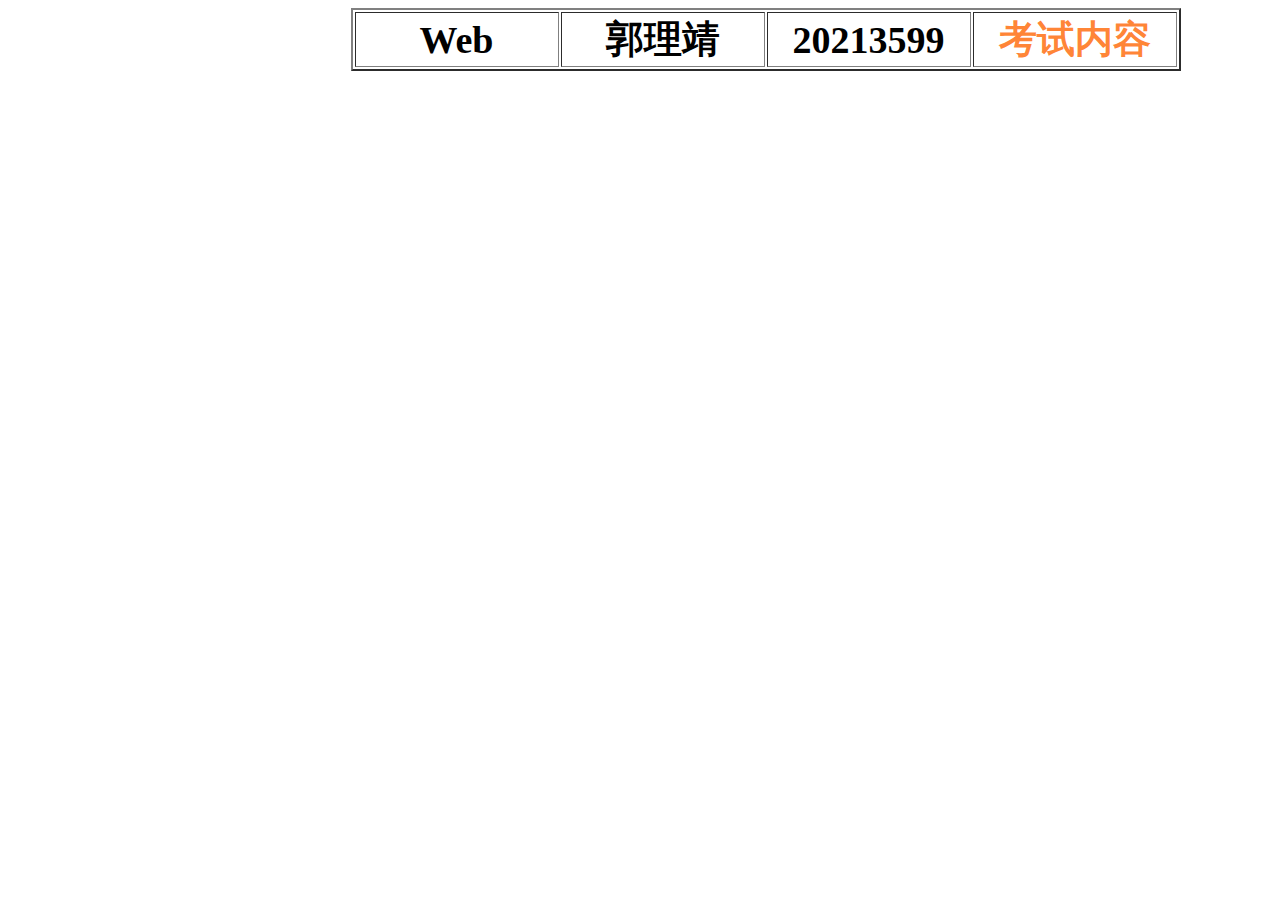
<file: index.html>
<!doctype html>
<html lang="en">
	<head>
		<meta charset="UTF-8">
		<title>20213599</title>
		<style type="text/css">
			body{
				 background:rgba(255,255,255,1);
				}
			p{
				font-size:50px;
				text-align:center;
			 }
			 a{
				color:rgba(255,100,0,0.8);
				text-decoration:none;
			  }
			 table{
					font-size:38px;
					/*border:2px solid red;
					border-color:red;*/
				  }
			a:hover{/*鼠标移动到链接时的颜色*/
					  background-color:rgba(100,200,50,0.5);
					  border:2px solid red;
					  color:red;
				   }
			.Md{
				width:1515px;
			}
		</style>
	</head>
	<body>
	<div id="" class="Md">
		<table border="2px" align="center">
			<tr>
				<th width="200px">Web</th>
				<th width="200px">郭理靖</th>
				<th width="200px">20213599</th>
				<th width="200px"><a href = "ks.html">考试内容</a></th>

			</tr>

		</table>
	</div>
	</body>
</html>
</file>
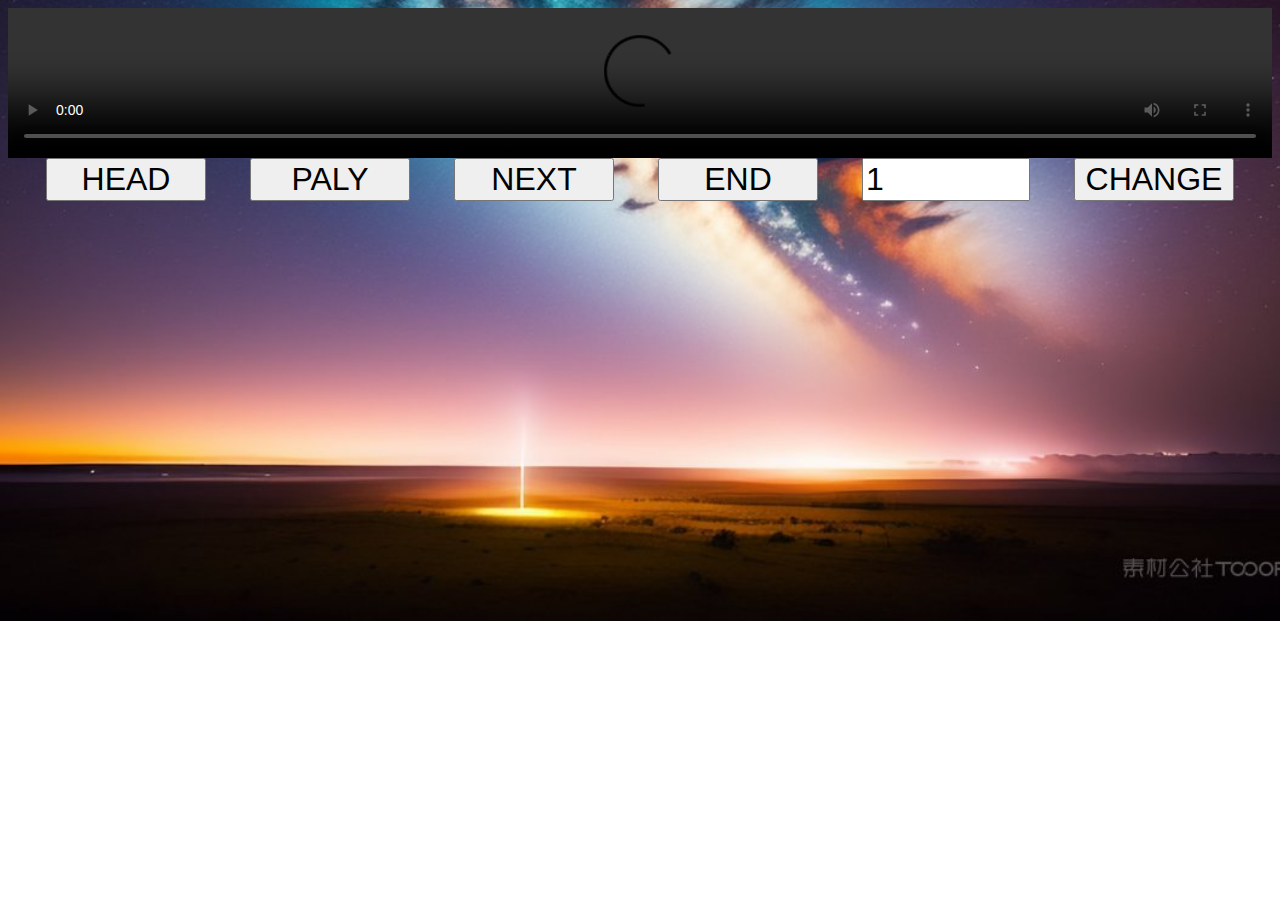
<file: ks.html>
<!doctype html>
<html lang="en">
 <head>
  <meta charset="UTF-8">
  <meta name="Generator" content="EditPlus®">
  <meta name="Author" content="">
  <meta name="Keywords" content="">
  <meta name="Description" content="">
  <title>Document</title>
  <link href="ks.css" rel="stylesheet">
 </head>
 <body>
 <div class="Rd">
  <input type="text" disabled value="1/118" id="Hd">
 </div>
 <div class="Rd">
  <input type="text" disabled value="" id="Jd">
 </div>
 <div class="Fd">
  <div id="" class="Md">
  <video src = "D:/guoLijing/mp4Files/v02004040000bpa9p3egncoejcefuv4g" id = "video" controls = "true">
  </video>
  </div>
	  <div id="Td" class="">
        <input type = "button" id = "head" value = "HEAD" class = "in">
		<input type = "button" id = "play" value = "PALY" class = "in">
		<input type = "button" id = "next" value = "NEXT" class = "in">
        <input type = "button" id = "end" value = "END" class = "in">
        <input type = "text" id = "page" value = "1" class = "in" >
        <input type="button" id="change" value="CHANGE" class="in">
	  </div>
 </div>
  <script type="text/javascript" src="ks.js">
  </script>
 </body>
</html>
</file>
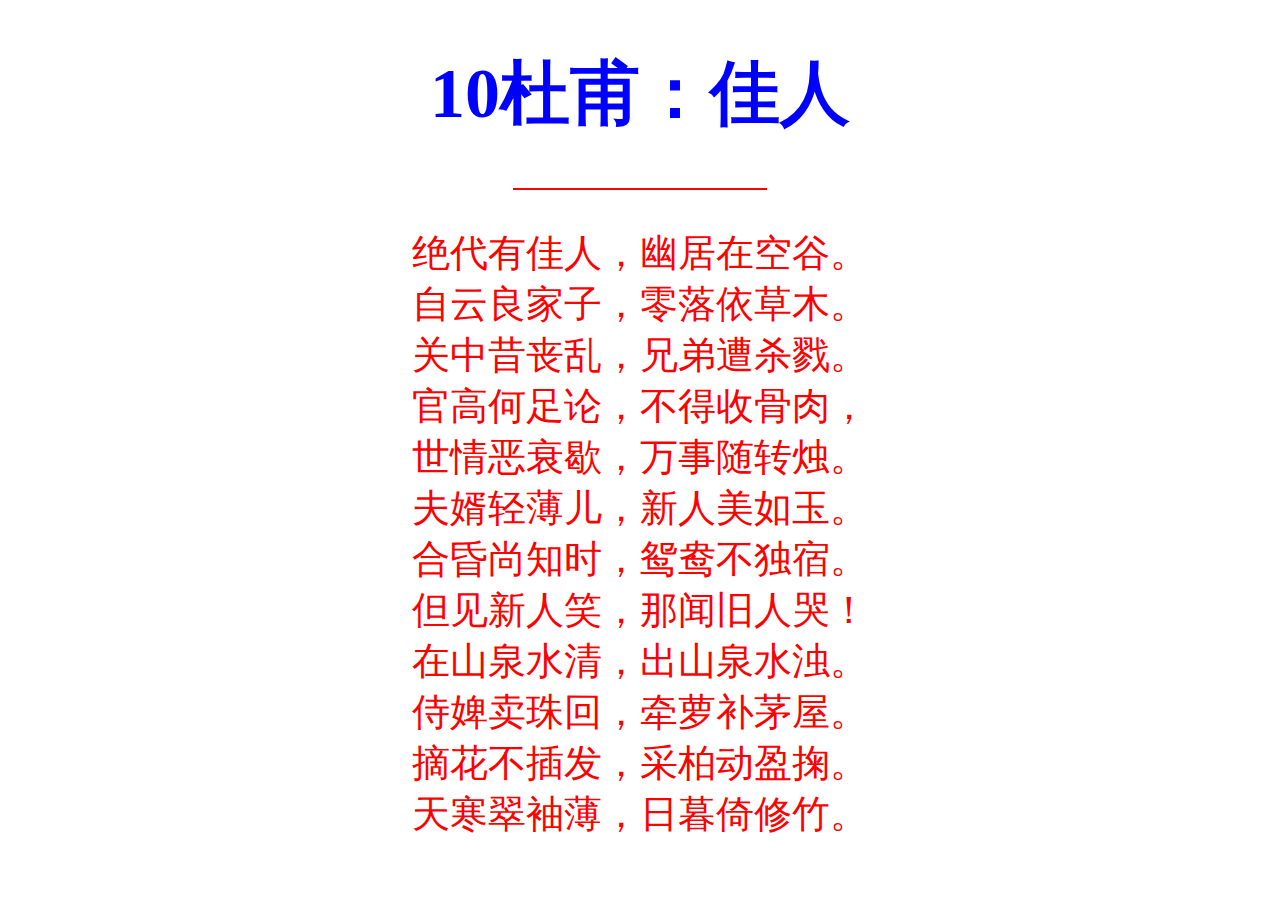
<file: 20213599/20213599-01.html>
<!doctype html>
<html lang="en">
	<head>
		<meta charset="UTF-8">
		<title>Document</title>
		<style type="text/css">
			h1
			{
				font-size:70px;
				text-align:center;
				color:blue;
				font-family:宋体;
			}
			span
			{
				font-family:仿宋;
			}
			p
			{
				font-size:38px;
				text-align:center;
				color:red;
				font-family:楷体;
			}
		</style>
	</head>
	<body>
		<h1>10杜甫：<span>佳人<span>
		</h1>
		<hr color="red" size="2px" width="20%">
		<p>
			绝代有佳人，幽居在空谷。<br>
			自云良家子，零落依草木。<br>
			关中昔丧乱，兄弟遭杀戮。<br>
			官高何足论，不得收骨肉，<br>
			世情恶衰歇，万事随转烛。<br>
			夫婿轻薄儿，新人美如玉。<br>
			合昏尚知时，鸳鸯不独宿。<br>
			但见新人笑，那闻旧人哭！<br>
			在山泉水清，出山泉水浊。<br>
			侍婢卖珠回，牵萝补茅屋。<br>
			摘花不插发，采柏动盈掬。<br>
			天寒翠袖薄，日暮倚修竹。<br>
		</p>
	</body>
</html>
</file>
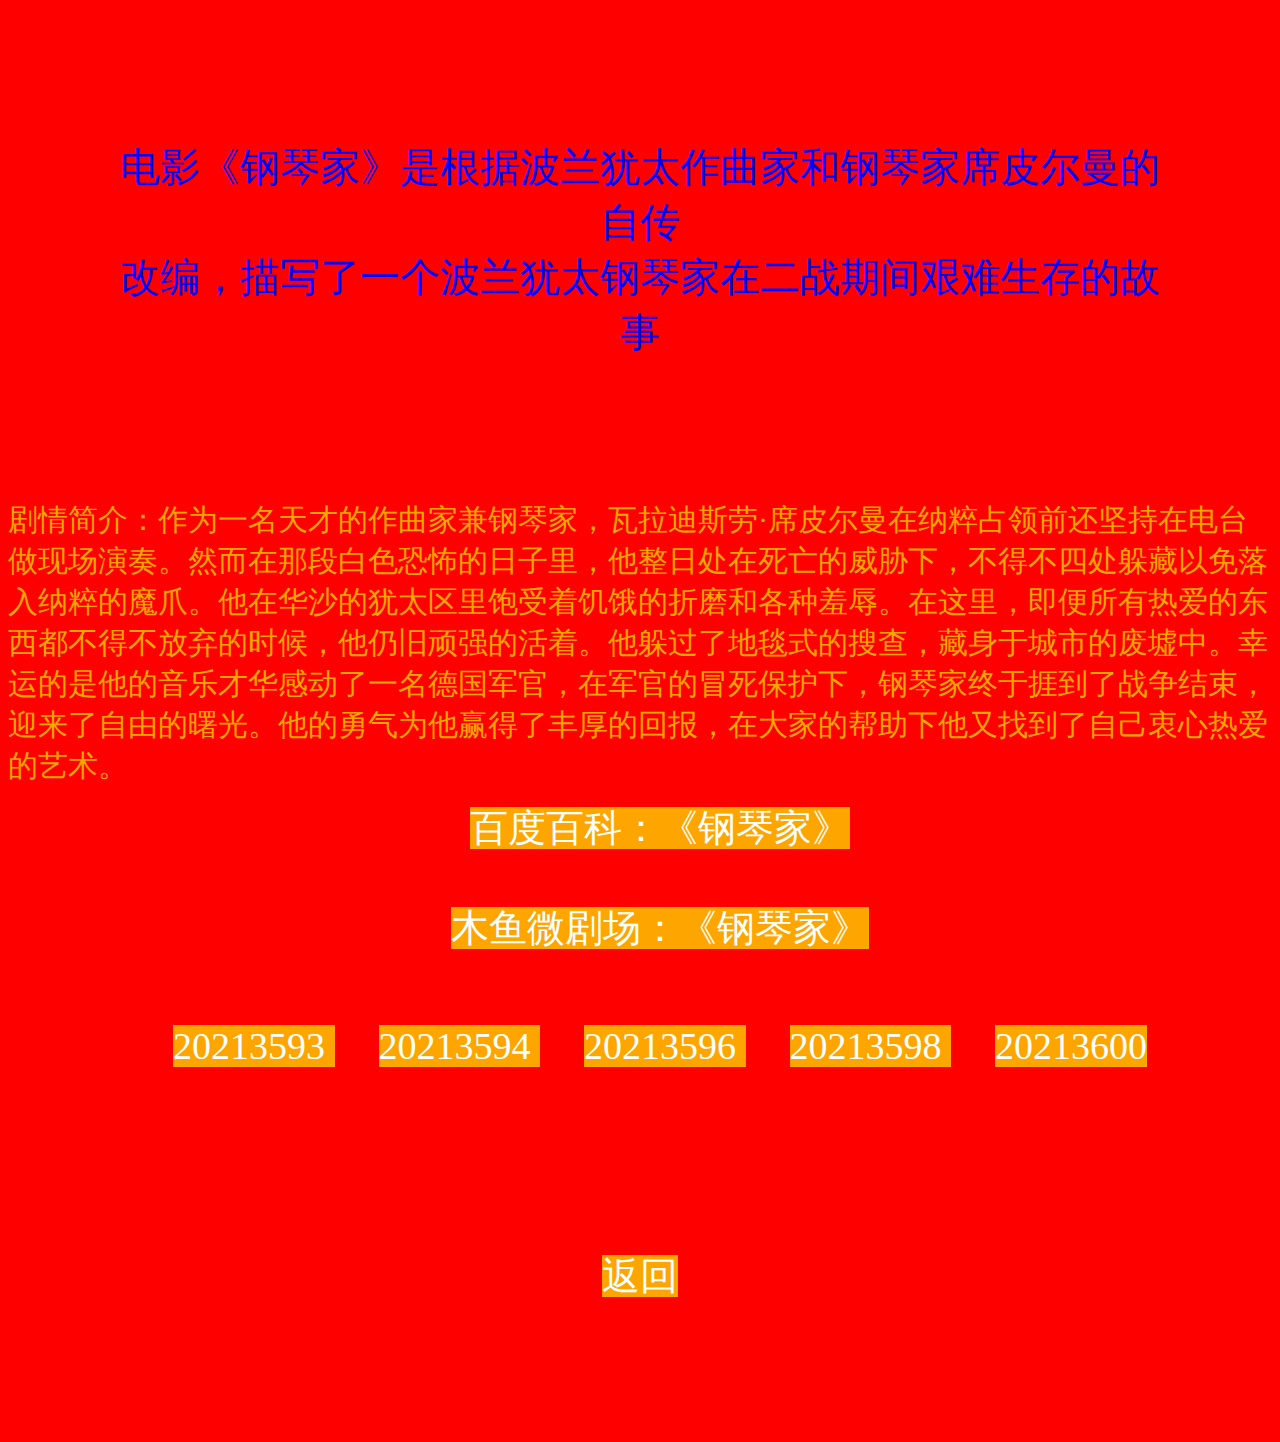
<file: 20213599/20213599-03.html>
<!doctype html>
<html lang="en">
	<head>
		<meta charset="UTF-8">
		<style>/*样式属性*/
			body{
				 background:url("https://image.tmdb.org/t/p/original/hg84hWpEQFjXMsoIPgskFFAtE2e.jpg");/*背景*/
				 background-attachment:fixed;/*固定背景*/
				 background-repeat:no-repeat;/*背景不重复*/
				 background-size:100%;/*背景尺寸*/
				 background-position:center;/*背景位置*/
				 background-color:red;/*背景颜色*/
				}
			li{
				list-style:none;/*列表样式*/
				text-align:center;
				height:100px;
			  }
			p{
			  text-align:center;/*文本位置*/
			  font-size:40px;/*文本字体尺寸*/
			  color:blue;/*文本字体颜色*/
			  padding:100px;/*内边距*/
			 }
			 span{
				  font-size:30px;/*指定范围文本字体尺寸*/
				  color:orange;/*指定范围文本字体颜色*/
				 }
			a{
			  font-size:38px;/*超链接尺寸*/
			  background-color:orange;/*超链接背景颜色*/
			  color:white;/*超链接颜色*/
			  text-decoration:none;/*文字装饰*/
			  border:2px solid red;/*超链接外边框*/
			  margin:20px;/*外边距*/
			 }
			  a:link{/*未访问链接的颜色*/
					 border:2px solid red;
					 background-color:orange;
					 color:white;
					}
			  a:visited{/*已访问链接的颜色*/
						background-color:rgba(128,128,128,0);
						border:2px solid purple;
					   }
			  a:hover{/*鼠标移动到链接时的颜色*/
					  background-color:blue;
					  border:2px solid red;
					  color:red;
					  font-size:60px;
					 }
			  a:active{/*鼠标点击时的颜色*/
					   color:yellow;
					   border:5px solid yellow;
					   font-size:40px;
					  }
			  input{
					font-size:38px;
					color:rgba(255,100,0,0.5);
				   }
		</style>
	</head>
	<body>
		<title>
			20213599
		</title>
		<p>
		电影《钢琴家》是根据波兰犹太作曲家和钢琴家席皮尔曼的自传<br>
		改编，描写了一个波兰犹太钢琴家在二战期间艰难生存的故事<br>
		</p>
		<span>
			剧情简介：作为一名天才的作曲家兼钢琴家，瓦拉迪斯劳·席皮尔曼在纳粹占领前还坚持在电台做现场演奏。然而在那段白色恐怖的日子里，他整日处在死亡的威胁下，不得不四处躲藏以免落入纳粹的魔爪。他在华沙的犹太区里饱受着饥饿的折磨和各种羞辱。在这里，即便所有热爱的东西都不得不放弃的时候，他仍旧顽强的活着。他躲过了地毯式的搜查，藏身于城市的废墟中。幸运的是他的音乐才华感动了一名德国军官，在军官的冒死保护下，钢琴家终于捱到了战争结束，迎来了自由的曙光。他的勇气为他赢得了丰厚的回报，在大家的帮助下他又找到了自己衷心热爱的艺术。
		</span>
		<ul>
			<li>
				<a href="https://baike.baidu.com/item/%E9%92%A2%E7%90%B4%E5%AE%B6/4197275"
				target="blank">
				百度百科：《钢琴家》
				</a>
			</li>
			<li>
				<a href="https://www.bilibili.com/video/BV1hW411s7P4?spm_id_from=333.999.0.0"
				target="blank">
				木鱼微剧场：《钢琴家》
				</a>
			</li>
			<li>
				<hr width='50%' color='red' size='5px'>
				<a href='../20213593.html'
				title="xjw" target="blank">
				20213593
				</a>
				<a href='../20213594.html'
				title="zcw" target="blank">
				20213594
				</a>
				<a href='../20213596.html'
				title="zdn" target="blank">
				20213596
				</a>
				<a href='../20213598.html'
				title="zlf" target="blank">
				20213598
				</a>
				<a href='../20213600.html'
				title="zwy" target="blank">
				20213600
				</a>
			</li>
		</ul>
		<p>
		<a href='../20213599.html'
		title="返回">
		返回
		</a>
	</body>
</html>
</file>
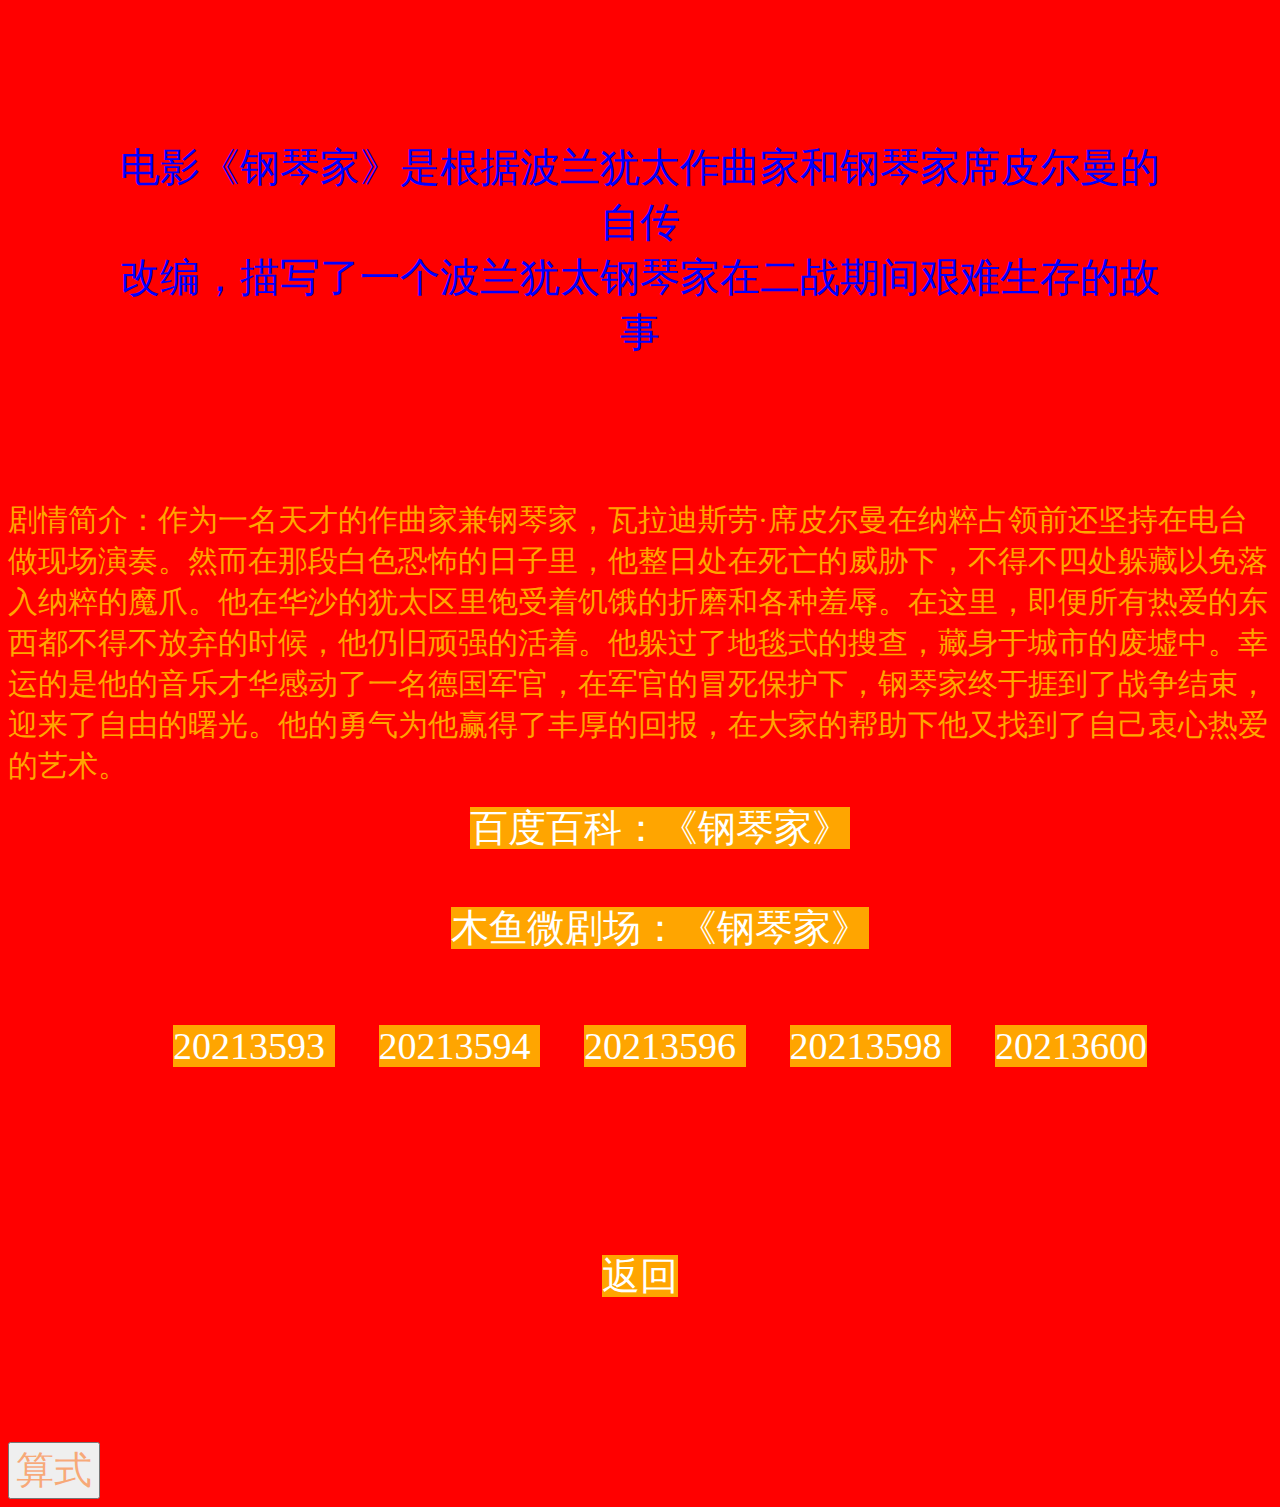
<file: 20213599/20213599-04.html>
<!doctype html>
<html lang="en">
	<head>
		<meta charset="UTF-8">
		<style>/*样式属性*/
			body{
				 background:url("https://image.tmdb.org/t/p/original/hg84hWpEQFjXMsoIPgskFFAtE2e.jpg");/*背景*/
				 background-attachment:fixed;/*固定背景*/
				 background-repeat:no-repeat;/*背景不重复*/
				 background-size:100%;/*背景尺寸*/
				 background-position:center;/*背景位置*/
				 background-color:red;/*背景颜色*/
				}
			li{
				list-style:none;/*列表样式*/
				text-align:center;
				height:100px;
			  }
			p{
			  text-align:center;/*文本位置*/
			  font-size:40px;/*文本字体尺寸*/
			  color:blue;/*文本字体颜色*/
			  padding:100px;/*内边距*/
			 }
			 span{
				  font-size:30px;/*指定范围文本字体尺寸*/
				  color:orange;/*指定范围文本字体颜色*/
				 }
			a{
			  font-size:38px;/*超链接尺寸*/
			  background-color:orange;/*超链接背景颜色*/
			  color:white;/*超链接颜色*/
			  text-decoration:none;/*文字装饰*/
			  border:2px solid red;/*超链接外边框*/
			  margin:20px;/*外边距*/
			 }
			  a:link{/*未访问链接的颜色*/
					 border:2px solid red;
					 background-color:orange;
					 color:white;
					}
			  a:visited{/*已访问链接的颜色*/
						background-color:rgba(128,128,128,0);
						border:2px solid purple;
					   }
			  a:hover{/*鼠标移动到链接时的颜色*/
					  background-color:blue;
					  border:2px solid red;
					  color:red;
					  font-size:60px;
					 }
			  a:active{/*鼠标点击时的颜色*/
					   color:yellow;
					   border:5px solid yellow;
					   font-size:40px;
					  }
			  input{
					font-size:38px;
					color:rgba(255,100,0,0.5);
				   }
		</style>
	</head>
	<body>
		<title>
			20213599
		</title>
		<p>
		电影《钢琴家》是根据波兰犹太作曲家和钢琴家席皮尔曼的自传<br>
		改编，描写了一个波兰犹太钢琴家在二战期间艰难生存的故事<br>
		</p>
		<span>
			剧情简介：作为一名天才的作曲家兼钢琴家，瓦拉迪斯劳·席皮尔曼在纳粹占领前还坚持在电台做现场演奏。然而在那段白色恐怖的日子里，他整日处在死亡的威胁下，不得不四处躲藏以免落入纳粹的魔爪。他在华沙的犹太区里饱受着饥饿的折磨和各种羞辱。在这里，即便所有热爱的东西都不得不放弃的时候，他仍旧顽强的活着。他躲过了地毯式的搜查，藏身于城市的废墟中。幸运的是他的音乐才华感动了一名德国军官，在军官的冒死保护下，钢琴家终于捱到了战争结束，迎来了自由的曙光。他的勇气为他赢得了丰厚的回报，在大家的帮助下他又找到了自己衷心热爱的艺术。
		</span>
		<ul>
			<li>
				<a href="https://baike.baidu.com/item/%E9%92%A2%E7%90%B4%E5%AE%B6/4197275"
				target="blank">
				百度百科：《钢琴家》
				</a>
			</li>
			<li>
				<a href="https://www.bilibili.com/video/BV1hW411s7P4?spm_id_from=333.999.0.0"
				target="blank">
				木鱼微剧场：《钢琴家》
				</a>
			</li>
			<li>
				<hr width='50%' color='red' size='5px'>
				<a href='../20213593.html'
				title="xjw" target="blank">
				20213593
				</a>
				<a href='../20213594.html'
				title="zcw" target="blank">
				20213594
				</a>
				<a href='../20213596.html'
				title="zdn" target="blank">
				20213596
				</a>
				<a href='../20213598.html'
				title="zlf" target="blank">
				20213598
				</a>
				<a href='../20213600.html'
				title="zwy" target="blank">
				20213600
				</a>
			</li>
		</ul>
		<p>
		<a href='../20213599.html'
		title="返回">
		返回
		</a>
		</p>
		<input type="button" value="算式">
		<script>
			var span=document.querySelector("span");
			var p=document.querySelector("p");
			var button=document.querySelector("input");
			var i=1;
			var s=1;
			var n=1;
			while (i<100)
			{
				i++;
				s=s+'+ '+i;
				n=n+i;
			}
			button.onclick=function(){
										p.textContent=s+"="+n;
									 };
		</script>
	</body>
</html>
</file>
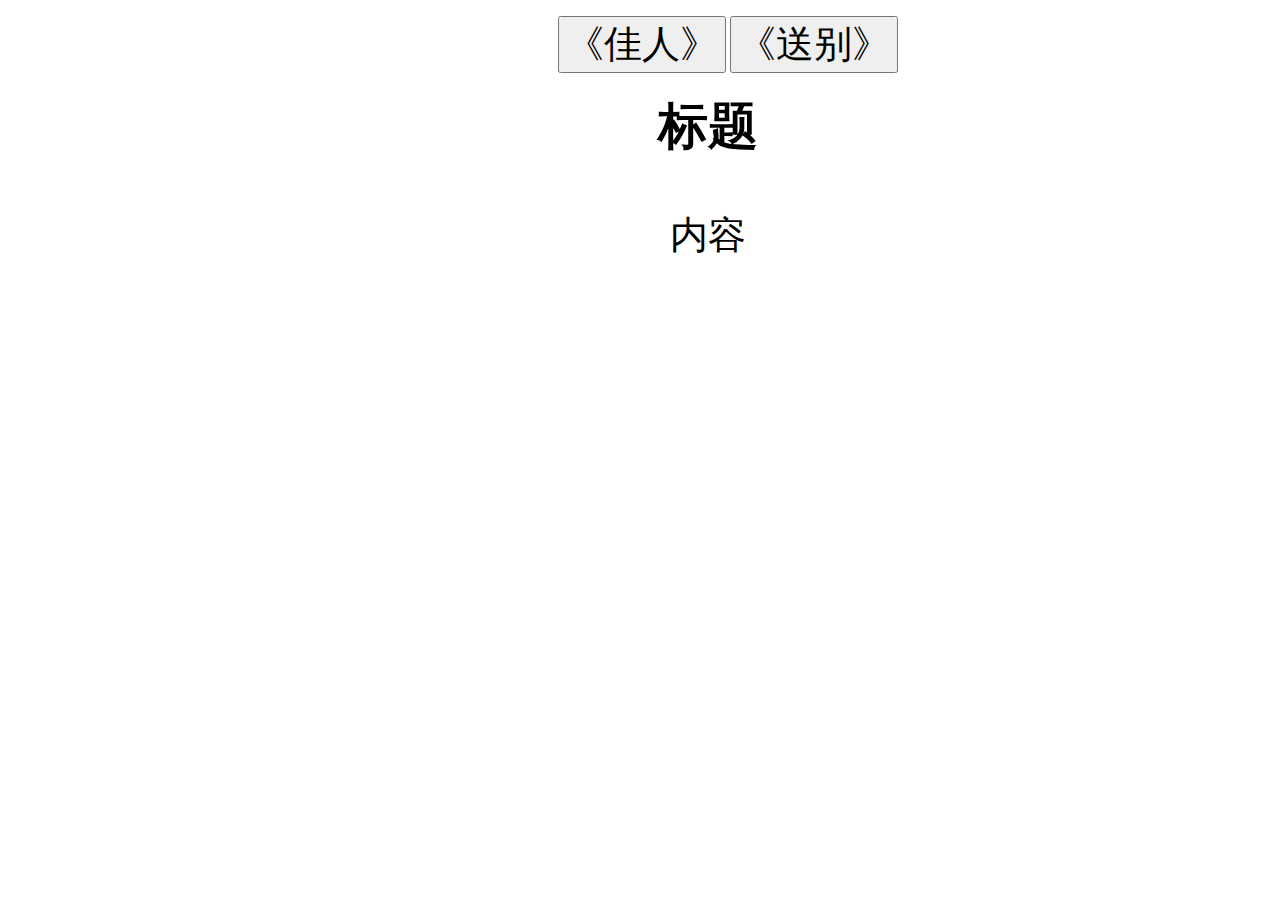
<file: 20213599/20213599-05.html>
<!doctype html>
<html lang="en">
	<head>
		<meta charset="UTF-8">
		<title>20213599</title>
		<style type="text/css">
			body{
					border:2px;
					width:1400px;
				}
			h1{
				font-size:50px;
				border:2px;
				margin:20px 30px;
				padding:20px auto;
				text-align:center;
			  }
			p{
				font-size:38px;
				text-align:center;
				border:2px;
				margin:30px 450px;
				padding:20px;
			 }
			 input{
					font-size:38px
				  }
			ul{
				list-style:none;
				text-align:center;
				
			  }
		</style>
	</head>
	<body>
		<ul>
			<li>
			<input id="p1" type="button" value="《佳人》">
			<input id="p2" type="button" value="《送别》">
			</li>
		</ul>
		
		<h1>
			标题
		</h1>
		<p>
			内容
		</p>
		
		<script type="text/javascript">
			var p1=document.getElementById("p1");
			var p2=document.getElementById("p2");
			var n1="杜甫：佳人";
			var x1="绝代有佳人，幽居在空谷。自云良家子，零落依草木。关中昔丧乱，兄弟遭杀戮。官高何足论，不得收骨肉，世情恶衰歇，万事随转烛。夫婿轻薄儿，新人美如玉。合昏尚知时，鸳鸯不独宿。但见新人笑，那闻旧人哭！在山泉水清，出山泉水浊。侍婢卖珠回，牵萝补茅屋。摘花不插发，采柏动盈掬。天寒翠袖薄，日暮倚修竹。";
			var n2="王维：送别";
			var x2="下马饮君酒，问君何所之。君言不得意，归卧南山陲。但去莫复闻，白云无尽时。";
			var m=document.querySelector("h1");
			var t=document.querySelector("p");
			p1.onclick=function(){
							m.textContent=n1;
							t.textContent=x1;
								 }
			p2.onclick=function(){
							m.textContent=n2;
							t.textContent=x2;
								 }
		</script>
	</body>
</html>
</file>
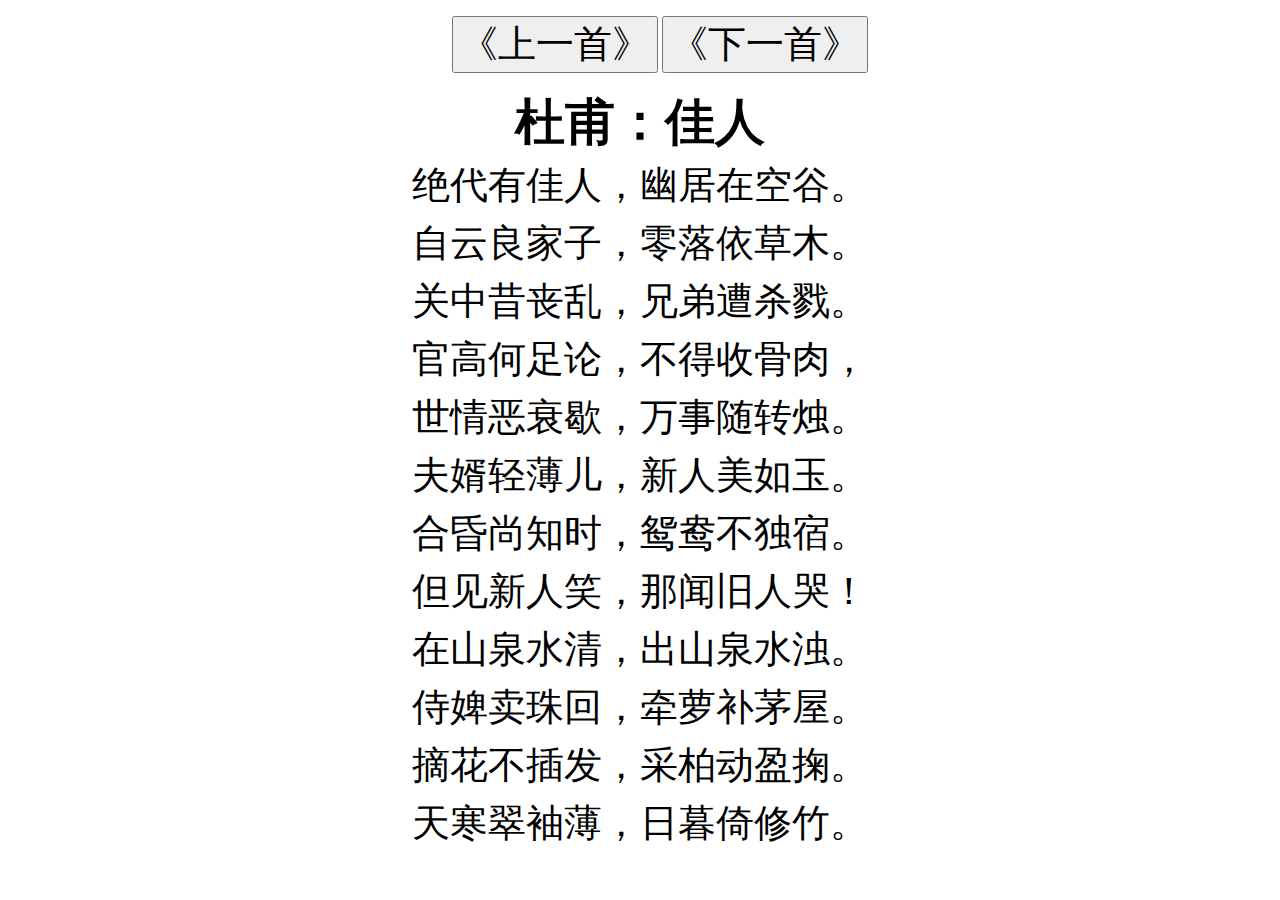
<file: 20213599/20213599-06.html>
<!doctype html>
<html lang="en">
	<head>
		<meta charset="UTF-8">
		<title>20213599</title>
		<style type="text/css">
			body{
					
				}
			h1{
				font-size:50px;
				width:1000px;
				margin:auto;
				text-align:center;
			  }
			p{
				font-size:38px;
				text-align:center;
				width:490px;
				line-height:58px;
				margin:auto;
			 }
			 input{
					font-size:38px
				  }
			ul{
				list-style:none;
				text-align:center;
			  }
		</style>
	</head>
	<body>
		<ul>
			<li>
			<input id="p1" type="button" value="《上一首》">
			<input id="p2" type="button" value="《下一首》">
			</li>
		</ul>
		<h1></h1>
		<p></p>
		<script type="text/javascript">
			var n=[];
			var x=[];
			n[0]="杜甫：佳人";
			x[0]="绝代有佳人，幽居在空谷。自云良家子，零落依草木。关中昔丧乱，兄弟遭杀戮。官高何足论，不得收骨肉，世情恶衰歇，万事随转烛。夫婿轻薄儿，新人美如玉。合昏尚知时，鸳鸯不独宿。但见新人笑，那闻旧人哭！在山泉水清，出山泉水浊。侍婢卖珠回，牵萝补茅屋。摘花不插发，采柏动盈掬。天寒翠袖薄，日暮倚修竹。";
			n[1]="王维：送别";
			x[1]="下马饮君酒，问君何所之。君言不得意，归卧南山陲。但去莫复闻，白云无尽时。";
			n[2]="王昌龄：同从弟南斋玩月忆山阴崔少府";
			x[2]="高卧南斋时，开帷月初吐。清辉淡水木，演漾在窗户。苒苒几盈虚，澄澄变今古。美人清江畔，是夜越吟苦。千里其如何，微风吹兰杜。";
			var i=0;
			var m=document.querySelector("h1");
			var t=document.querySelector("p");
			m.textContent=n[0];
			t.textContent=x[0];
			p1.onclick=function(){
							if(i<=0){
								i=2;
								   }
							else{
								i--;
								}
								m.textContent=n[i];
								t.textContent=x[i];
								 }
			p2.onclick=function(){
							if(i>=2){
									i=0;
								   }
							else{
								i++;
								}
							m.textContent=n[i];
							t.textContent=x[i];
								 }
		</script>
	</body>
</html>
</file>
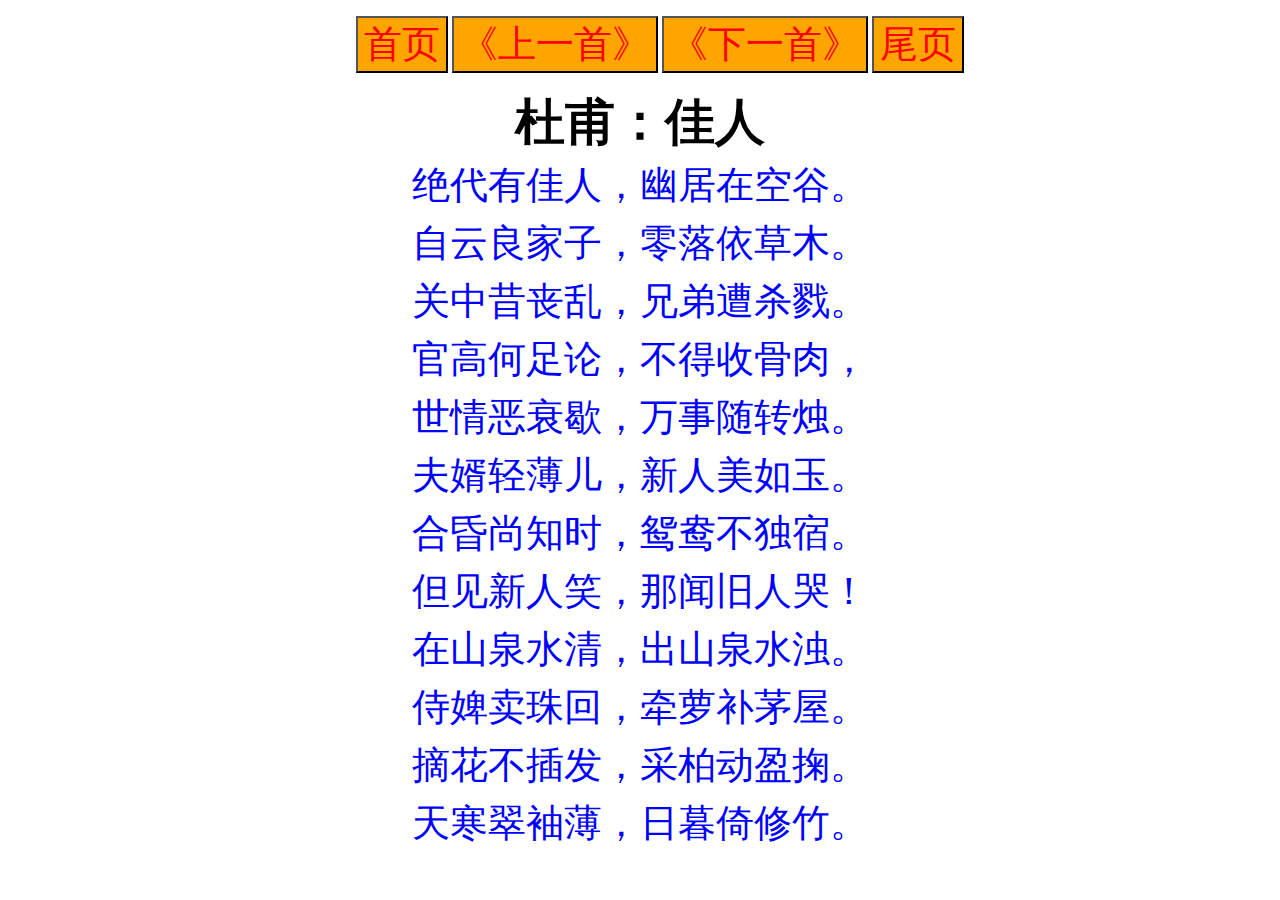
<file: 20213599/20213599-07.html>
<!doctype html>
<html lang="en">
	<head>
		<meta charset="UTF-8">
		<title>20213599</title>
		<style type="text/css">
			body{
					
				}
			h1{
				font-size:50px;
				width:1000px;
				margin:auto;
				text-align:center;
			  }
			p{
				font-size:38px;
				text-align:center;
				width:490px;
				line-height:58px;
				margin:auto;
				color:blue;
			 }
			 input{
					font-size:38px;
					color:red;
					background-color:orange;
				  }
			ul{
				list-style:none;
				text-align:center;
			  }
		</style>
	</head>
	<body>
		<ul>
			<li>
			<input id="p3" type="button" value="首页">
			<input id="p1" type="button" value="《上一首》">
			<input id="p2" type="button" value="《下一首》">
			<input id="p4" type="button" value="尾页">
			</li>
		</ul>
		<h1></h1>
		<p></p>
		<script type="text/javascript">
			var n=[];
			var x=[];
			n[0]="杜甫：佳人";
			x[0]="绝代有佳人，幽居在空谷。自云良家子，零落依草木。关中昔丧乱，兄弟遭杀戮。官高何足论，不得收骨肉，世情恶衰歇，万事随转烛。夫婿轻薄儿，新人美如玉。合昏尚知时，鸳鸯不独宿。但见新人笑，那闻旧人哭！在山泉水清，出山泉水浊。侍婢卖珠回，牵萝补茅屋。摘花不插发，采柏动盈掬。天寒翠袖薄，日暮倚修竹。";
			n[1]="王维：送别";
			x[1]="下马饮君酒，问君何所之。君言不得意，归卧南山陲。但去莫复闻，白云无尽时。";
			n[2]="王昌龄：同从弟南斋玩月忆山阴崔少府";
			x[2]="高卧南斋时，开帷月初吐。清辉淡水木，演漾在窗户。苒苒几盈虚，澄澄变今古。美人清江畔，是夜越吟苦。千里其如何，微风吹兰杜。";
			n[3]="邱为：寻西山隐者不遇";
			x[3]="绝顶一茅茨，直上三十里。扣关无僮仆，窥室惟案几。若非巾柴车，应是钓秋水。差池不相见，黾勉空仰止。草色新雨中，松声晚窗里。及兹契幽绝，自足荡心耳。虽无宾主意，颇得清净理。兴尽方下山，何必待之子。";
			n[4]="綦毋潜：春泛若耶溪";
			x[4]="幽意无断绝，此去随所偶。晚风吹行舟，花路入溪口。际夜转西壑，隔山望南斗。潭烟飞溶溶，林月低向后。生事且弥漫，愿为持竿叟。";
			var i=0;
			var m=document.querySelector("h1");
			var t=document.querySelector("p");
			m.textContent=n[0];
			t.textContent=x[0];
			p1.onclick=function(){
							if(i<=0){
								i=4;
								   }
							else{
								i--;
								}
								m.textContent=n[i];
								t.textContent=x[i];
								 }
			p2.onclick=function(){
							if(i>=4){
									i=0;
								   }
							else{
								i++;
								}
							m.textContent=n[i];
							t.textContent=x[i];
								 }
			p3.onclick=function(){
							i=0;
							m.textContent=n[i];
							t.textContent=x[i];
								 }
			p4.onclick=function(){
							i=4;
							m.textContent=n[i];
							t.textContent=x[i];
								 }
		</script>
	</body>
</html>
</file>
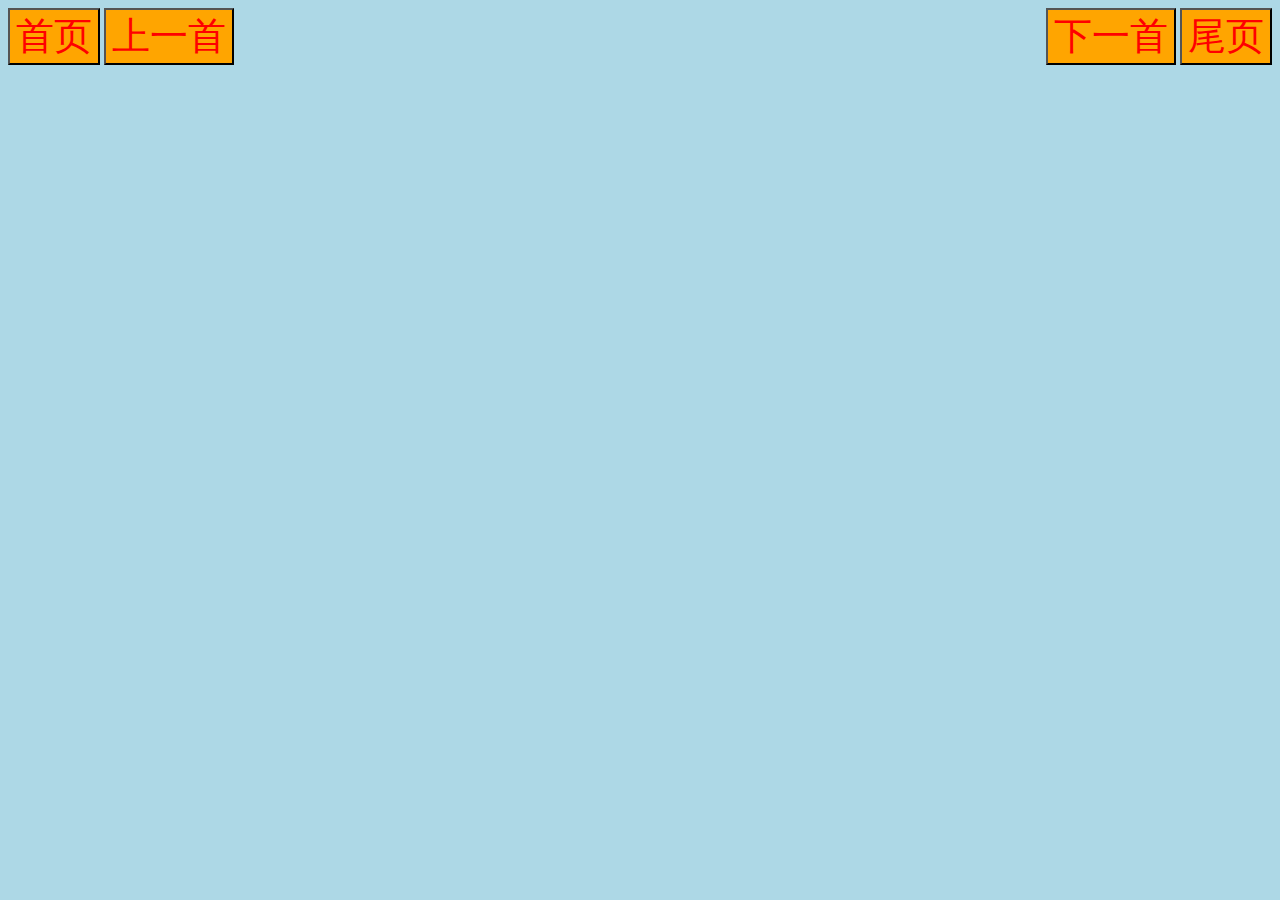
<file: 20213599/20213599-09.html>
<!doctype html>
<html lang="en">
	<head>
		<meta charset="UTF-8">
		<title>ts300</title>
		<script src="https://lijianhong19720904.github.io/ts300.js" >
		</script>
		<style type="text/css">
			body
			{
				background-color:lightblue;
			}
			h1
			{
				color:;
				font-size:50px;
				width:1000px;
				margin:auto;
				text-align:center;
			}
			p
			{
				color:blue;
				font-size:38px;
				text-align:center;
				white-space:pre-line;
				line-height:58px;
				margin:auto;
			}
			input
			{
				color:red;
				background-color:orange;
				font-size:38px;

			}
			div
			{
				height:50px;
			}
		</style>
	</head>
	<body id="B">
		<div>
			<div style="float:left">
				<input type="button" value="首页" id="home">
				<input type="button" value="上一首" id="prev">
			</div>
			<div style="float:right">
				<input type="button" value="下一首" id="next">
				<input type="button" value="尾页" id="end">
			</div>
		</div>
		<h1 id="tstitledom"></h1>
		<p id="tscontentdom"></p>
		<script type="text/javascript">
			var co=[];
			var ts=[],
				tstitle=[],
				tscontent=[];
			var BEGIN=10,
				END=320,
				i,
				k=0,
				p1,
				p2;
			for(i=0;i<END-BEGIN;i++,k++)
			{
			if(i<100)
				{
					p1=ts300.search(i+BEGIN);
					p2=ts300.search(i+1+BEGIN);
					ts[k]=ts300.substring(p1,p2-1);
				}
			else
				{
					p1=ts300.search(i+BEGIN);
					p2=ts300.search(i+1+BEGIN);
					if(p2==-1)
						{
							p2=ts300.search(176);
							ts[k]=ts300.substring(p1,p2);
							i++;
						}
					else
						{
							ts[k]=ts300.substring(p1,p2);
						}
				}
			}
			p1=ts300.search(320);
			ts[309]=ts300.substring(p1);
			for(i=0;i<END-BEGIN;i++)
			{
			p1=2;
			p2=ts[i].search("\n");
			if(i>=90)
				{
					p1=3;
				}
			tstitle[i]=ts[i].substring(p1,p2);
			tscontent[i]=ts[i].substring(p2);
			}
			var i=0;
			tstitledom.textContent=tstitle[0];
			tscontentdom.textContent=tscontent[0];
			prev.onclick=function()
					{
						if(i<=0)
							{
								i=309;
							}
						else
							{
								i--;
							}
						tstitledom.textContent=tstitle[i];
						tscontentdom.textContent=tscontent[i];
					}
			next.onclick=function()
					{
						if(i>=309)
							{
								i=0;
							}
						else
							{
								i++;
							}
						tstitledom.textContent=tstitle[i];
						tscontentdom.textContent=tscontent[i];
					}
			home.onclick=function()
					{
						i=0;
						tstitledom.textContent=tstitle[i];
						tscontentdom.textContent=tscontent[i];
					}
			end.onclick=function()
					{
						i=309;
						tstitledom.textContent=tstitle[i];
						tscontentdom.textContent=tscontent[i];
					}
		</script>
	</body>
</html>
</file>
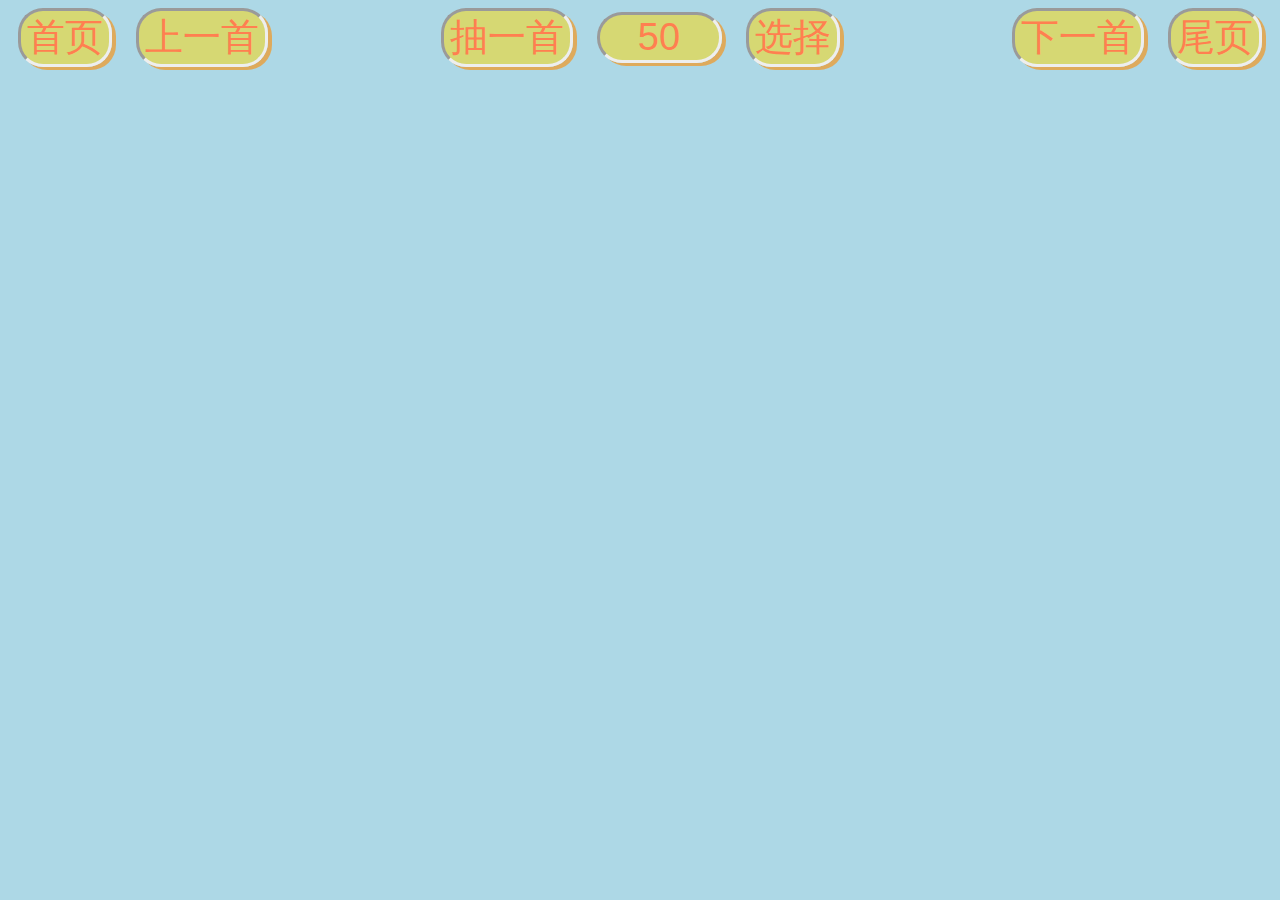
<file: 20213599/20213599-10.html>
<!doctype html>
<html lang="en">
	<head>
		<meta charset="UTF-8">
		<title>ts300</title>
		<script src="https://lijianhong19720904.github.io/ts300.js" >
		</script>
		<style type="text/css">
			body
			{
				background-color:lightblue;
			}
			h1
			{
				color:;
				font-size:50px;
				margin:auto;
				text-align:center;
			}
			p
			{
				color:blue;
				font-size:38px;
				text-align:center;
				white-space:pre-line;/* 换行 */
				line-height:58px;
				margin:auto;
				font-family:楷体;
			}
			p#number
			{
				font-size:50px;
				color:red;
			}
			input
			{
				color:rgba(255,127,80,1);
				background-color:rgba(255,215,0,0.5);
				font-size:38px;
				cursor:pointer;/* 光标 */
				box-shadow:4px 3px rgba(255,140,0,0.6);/* 阴影 */
				margin:0px 10px;
				border-radius:25px;/* 边框半径 */
				border:inset;/* 边框凹陷 */
			}
			input#data
			{
				text-align:center;
			}
			input:hover
			{
				border:outset;/* 边框凸起 */
				box-shadow:8px 6px rgba(255,140,0,0.8);
			}
			input:active
			{
				border:inset;/* 边框凹陷 */
			}
			div#D
			{
				height:80px;
			}
			div#chou
			{
				text-align:center;
			}
		</style>
	</head>
	<body id="B">
		<div id="D">
			<div style="float:left" id="shang">
				<input type="button" value="首页" id="home">
				<input type="button" value="上一首" id="prev">
			</div>
			<div style="float:right" id="xia">
				<input type="button" value="下一首" id="next">
				<input type="button" value="尾页" id="end">
			</div>
			<div id="chou">
				 <input type="button" value="抽一首" id="rand">
				 <input type="text" id="data" size="3" value="50">
				 <input type="submit" value="选择" id="choose">
			</div>
		</div>
		<p id="number"></p>
		<h1 id="tstitledom"></h1>
		<p id="tscontentdom"></p>
		<script type="text/javascript">
			var co=[];
			var ts=[],
				tstitle=[],
				tscontent=[];
			var BEGIN=10,
				END=320,
				i,
				n,
				k=0,
				p1,
				p2;
			for(i=0;i<END-BEGIN;i++,k++)
			{
			if(i<100)
				{
					p1=ts300.search(i+BEGIN);/* 获取文本位置 */
					p2=ts300.search(i+1+BEGIN);
					ts[k]=ts300.substring(p1,p2-1);
				}
			else
				{
					p1=ts300.search(i+BEGIN);
					p2=ts300.search(i+1+BEGIN);
					if(p2==-1)
						{
							p2=ts300.search(176);
							ts[k]=ts300.substring(p1,p2);/* 获取文本位置之间的内容 */
							i++;
						}
					else
						{
							ts[k]=ts300.substring(p1,p2);
						}
				}
			}
			p1=ts300.search(320);
			ts[309]=ts300.substring(p1);
			for(i=0;i<END-BEGIN;i++)
			{
			p1=2;
			p2=ts[i].search("\n");
			if(i>=90)
				{
					p1=3;
				}
			tstitle[i]=ts[i].substring(p1,p2);
			tscontent[i]=ts[i].substring(p2);
			}
			var i=0;
			var m=i+1;
			number.textContent="第1首";
			tstitledom.textContent=tstitle[0];
			tscontentdom.textContent=tscontent[0];
			prev.onclick=function()
					{
						if(i<=0)
							{
								i=309;
							}
						else
							{
								i--;
							}
						m=i+1;
						number.textContent="第"+m+"首";
						tstitledom.textContent=tstitle[i];
						tscontentdom.textContent=tscontent[i];
					}
			next.onclick=function()
					{
						if(i>=309)
							{
								i=0;
							}
						else
							{
								i++;
							}
						m=i+1;
						number.textContent="第"+m+"首";
						tstitledom.textContent=tstitle[i];
						tscontentdom.textContent=tscontent[i];
					}
			home.onclick=function()
					{
						i=0;
						m=i+1;
						number.textContent="第"+m+"首";
						tstitledom.textContent=tstitle[i];
						tscontentdom.textContent=tscontent[i];
					}
			end.onclick=function()
					{
						i=309;
						m=i+1;
						number.textContent="第"+m+"首";
						tstitledom.textContent=tstitle[i];
						tscontentdom.textContent=tscontent[i];
					}
			rand.onclick=function()
					{
						n=i;
						i=Math.floor(Math.random()*310);/* 随机数 */
						do
						{
							i=Math.floor(Math.random()*310);/* 随机数 */
						}
						while (i==n);
						m=i+1;
						number.textContent="第"+m+"首";
						tstitledom.textContent=tstitle[i];
						tscontentdom.textContent=tscontent[i];
					}
			choose.onclick=function()
					{
						test(document.getElementById('data').value);
						i=m;
					}
			function test(data)
					{
						if(data>0&&data<=310)
							{
								var i=parseInt(data);
								m=i-1;
								number.textContent="第"+i+"首";
								tstitledom.textContent=tstitle[m];
								tscontentdom.textContent=tscontent[m];
							}
						else
							{
								var i=parseInt(data);
								m=i-1;
								number.textContent="";
								tstitledom.textContent="无内容";
								tscontentdom.textContent="请重新选择";
							}
					}
		</script>
	</body>
</html>
</file>
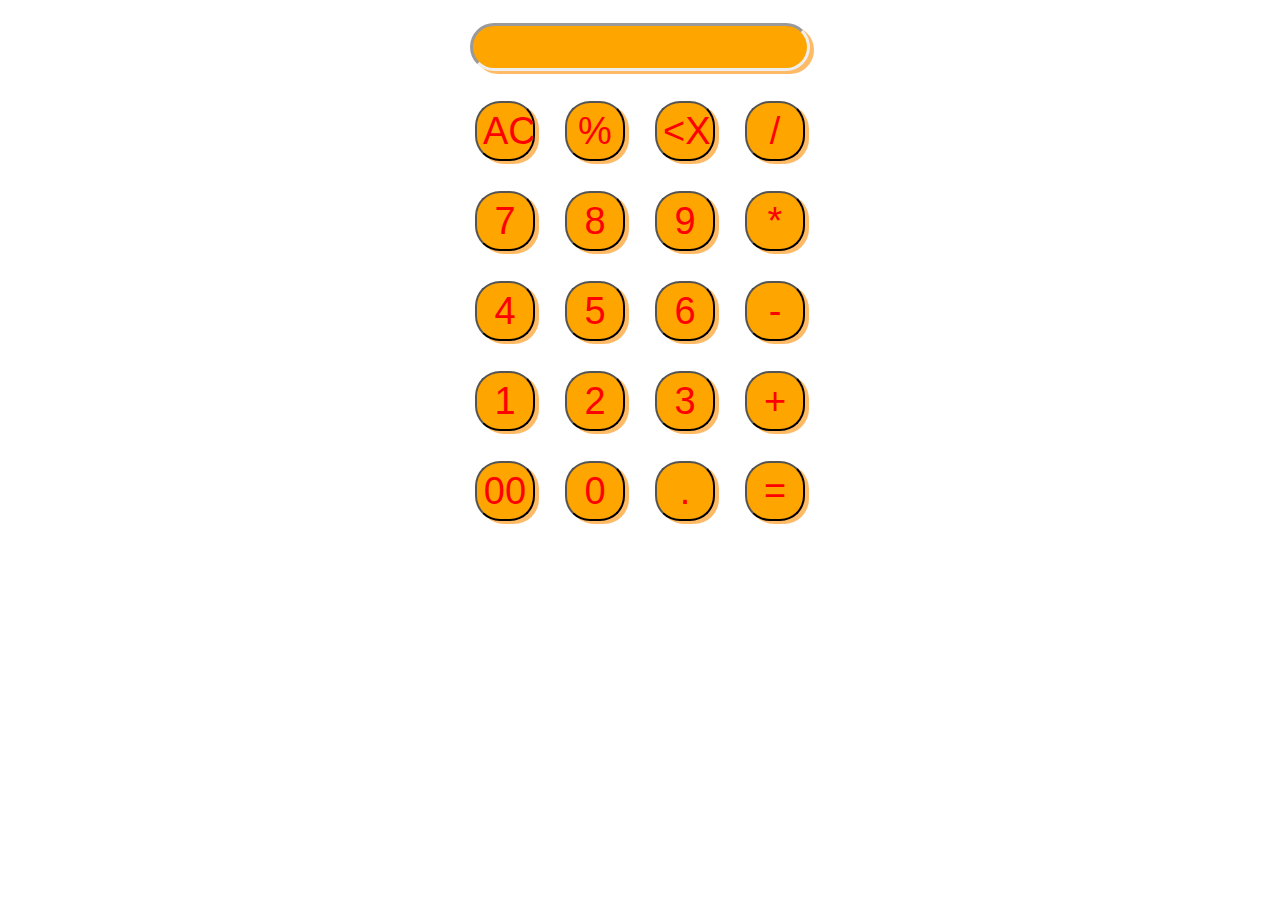
<file: 20213599/20213599-11.html>
<!doctype html>
<html lang="en">
	<head>
		<meta charset="UTF-8">
			 <style type="text/css">
				body
				{
					text-align:center;
				}
				input
				{
					color:red;
					background-color:orange;
					font-size:38px;
					cursor:pointer;/* 光标 */
					box-shadow:4px 3px rgba(255,140,0,0.6);/* 阴影 */
					margin:0px 10px;
					border-radius:25px;/* 边框半径 */
					width:60px;
					height:60px;
					margin:15px;
				}
				input:hover
				{
					border:outset;/* 边框凸起 */
					box-shadow:8px 6px rgba(255,140,0,0.8);
				}
				input:active
				{
					border:inset;/* 边框凹陷 */
					box-shadow:4px 3px rgba(255,140,0,0.8);
				}
				input#output
				{
					width:330px;
					height:40px;
					border:inset;/* 边框凹陷 */
					/*box-shadow:none;*/
					text-align:center;
				}
			 </style>
		<title>计算器</title>
	</head>
	<body>
		<input type="text" value="" id="output">
		<script type="text/javascript">
			var box=['AC','%','<X','/','7','8','9','*','4','5','6','-','1','2','3','+','00','0','.','='];
			var i,j;
			for(i=0;i<box.length/4;i++)
				{
					var div=document.createElement('div');
					for(j=0;j<4;j++)
						{
							if(i*4+j<box.length)
								{
									var input=document.createElement('input');
									input.type="button";
									input.value=box[i*4+j];
									input.onclick=function()
											{
												output.value+=this.value;
											}
									div.appendChild(input);
									document.body.appendChild(div);
								}
						}
				}
			var inputs=document.querySelectorAll('input');
			inputs[1].onclick=function()
					{
						var a=output.value;
						a=a.substring(0,0);
						output.value=a;
					}
			inputs[inputs.length-1].onclick=function()
					{
						var a=output.value;
						var result;
						try
						{
							result=eval(a);
						}
						catch (err)
						{
							result=err;
						}
						output.value=result;
					};
			inputs[3].onclick=function()
					{
						var a=output.value;
						a=a.substring(0,a.length-1);
						output.value=a;
					};
		</script>
	</body>
</html>
</file>
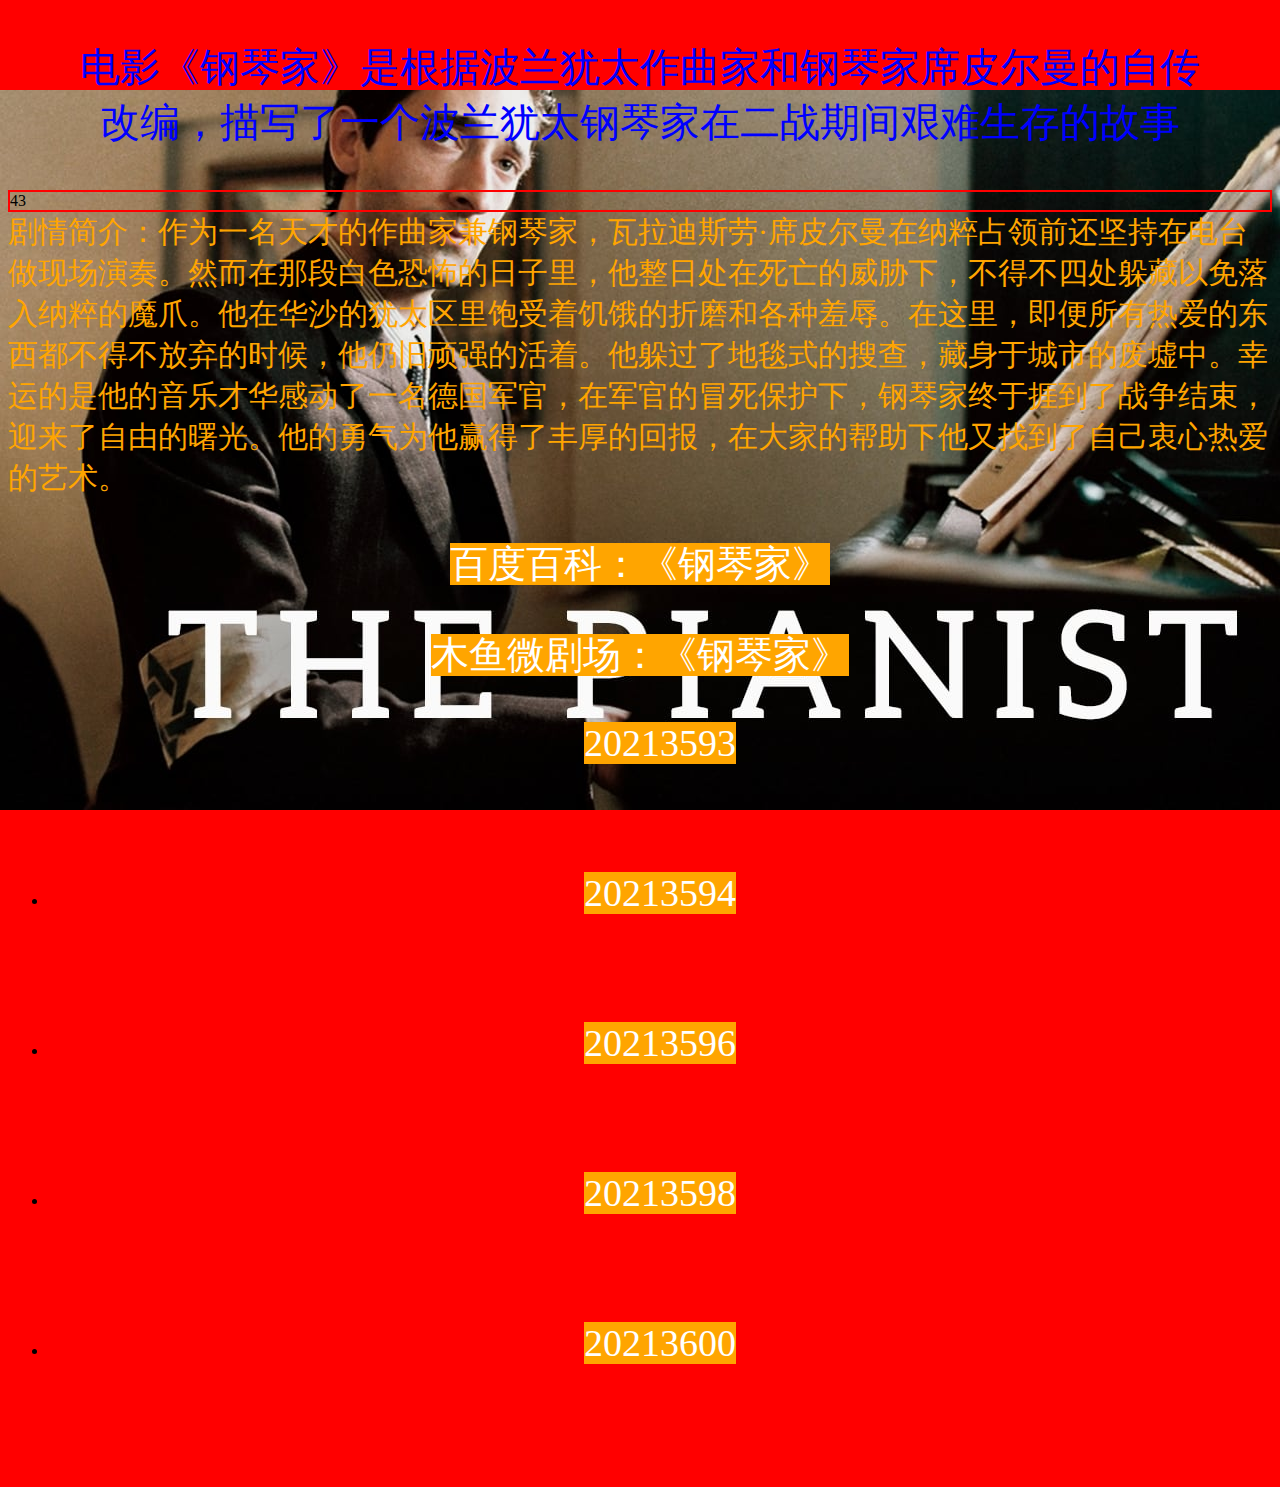
<file: 20213599/20213599-02/20213599-02.html>
<!doctype html>
<html lang="en">
	<head>
		<meta charset="UTF-8">
		<style>
			body{
				 background:url("5.jpg");
				 background-attachment:fixed;
				 background-repeat:no-repeat;
				 background-size:100%;
				 background-position:center;
				 background-color:red;
				}
			p{
			  text-align:center;
			  font-size:40px;
			  color:blue;
			 }
			 span{
				  font-size:30px;
				  color:orange;
				 }
			a{
			  font-size:38px;
			  background-color:orange;
			  color:white;
			  text-decoration:none;
			  
			 }
			 li{
				text-align:center;
				height:150px;
			   }
			 div
			 {
				border:2px solid red;
			 }
		</style>
	</head>
	<body>
		<title>
			20213599
		</title>
		<p>
		电影《钢琴家》是根据波兰犹太作曲家和钢琴家席皮尔曼的自传<br>
		改编，描写了一个波兰犹太钢琴家在二战期间艰难生存的故事<br>
		</p>
		<div id="box" class="">
			43
		</div>
		<span>
			剧情简介：作为一名天才的作曲家兼钢琴家，瓦拉迪斯劳·席皮尔曼在纳粹占领前还坚持在电台做现场演奏。然而在那段白色恐怖的日子里，他整日处在死亡的威胁下，不得不四处躲藏以免落入纳粹的魔爪。他在华沙的犹太区里饱受着饥饿的折磨和各种羞辱。在这里，即便所有热爱的东西都不得不放弃的时候，他仍旧顽强的活着。他躲过了地毯式的搜查，藏身于城市的废墟中。幸运的是他的音乐才华感动了一名德国军官，在军官的冒死保护下，钢琴家终于捱到了战争结束，迎来了自由的曙光。他的勇气为他赢得了丰厚的回报，在大家的帮助下他又找到了自己衷心热爱的艺术。
		</span>
		<p>
		<a href="https://baike.baidu.com/item/%E9%92%A2%E7%90%B4%E5%AE%B6/4197275">
		百度百科：《钢琴家》
		</a>
		</p>
		<p>
		<a href="https://www.bilibili.com/video/BV1hW411s7P4?spm_id_from=333.999.0.0">
		木鱼微剧场：《钢琴家》
		</a>
		</p>
		<ul>
			<li>
			<a href='../../20213593/20213593-02.html'
			title="xjw" target="blank">
			20213593
			</a>
			<li>
			<a href='../../20213594/20213594-02.html'
			title="zcw" target="blank">
			20213594
			</a>
			<li>
			<a href='../../20213596/20213596-02.html'
			title="zdn" target="blank">
			20213596
			</a>
			<li>
			<a href='../../20213598/20213598-02.html'
			title="zlf" target="blank">
			20213598
			</a>
			<li>
			<a href='../../20213600/20213600-02.html'
			title="zwy" target="blank">
			20213600
			</a>
		</ul>
	</body>
</html>
</file>
<file: ks.css>
#Hd{
    background: azure;
    border: rgba(0,0,0,0);
    top: 8px;
    right: 8px;
    /*border: aquamarine solid 2px;*/
    position: absolute;
}
#Jd{
    background: azure;
    border: rgba(0,0,0,0);
    top: 8px;
    left: 8px;
    /*border: aquamarine solid 2px;*/
    position: absolute;
}
#Td{
    text-align: center;
}
.Md{
    display: flex;
    justify-content: center;
}
.Fd{

}
.in{
    font-size:2em;
    margin-left:20px;
    margin-right:20px;
    width: 160px;
}
body{
    background:url("img_1.png");
    background-repeat:no-repeat;/*背景不重复*/
    background-size:1550px;/*背景尺寸*/
    background-position:center;/*背景位置*/
}
</file>
